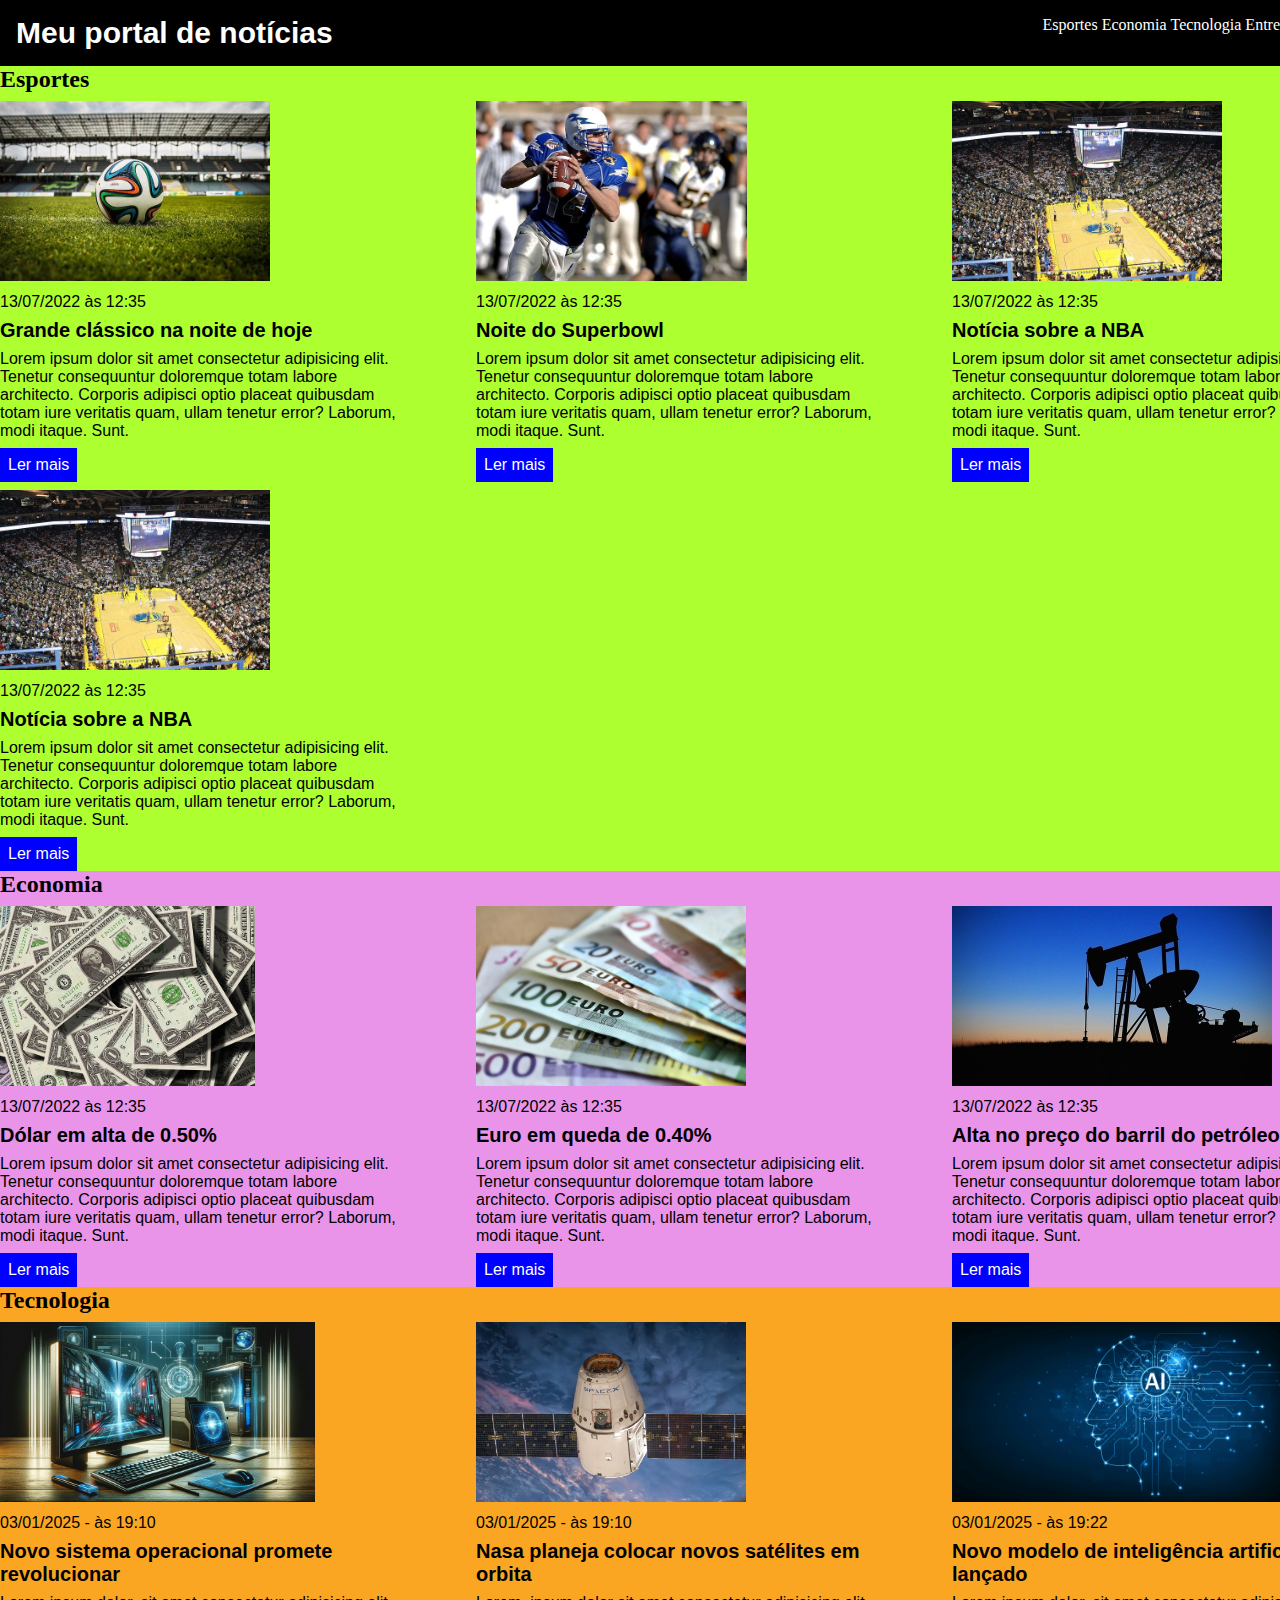
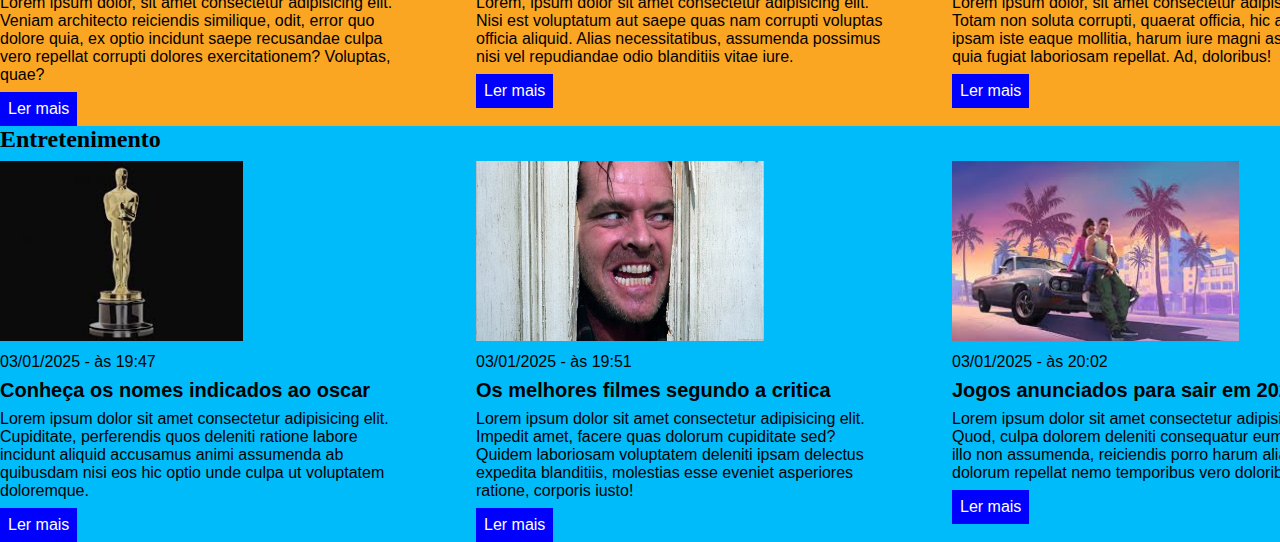
<file: index.html>
<!DOCTYPE html>
<html lang="pt-BR">
<head>
    <meta charset="UTF-8">
    <meta http-equiv="X-UA-Compatible" content="IE=edge">
    <meta name="viewport" content="width=device-width, initial-scale=1.0">
    <title>Meu portal de notícias</title>
    <link rel="stylesheet" href="style.css"">
</head>
<body>
    <header>
        <h1>Meu portal de notícias</h1>
        <nav>
            <ul>
                <li>
                    <a href="#sports" title="Ir para a seção de esportes">Esportes</a>
                </li>
                <li>
                    <a href="#economy" title="Ir para a seção de notícias">Economia</a>
                </li>
                <li>
                    <a href="#technology" title="Ir para a seção de Tecnologia">Tecnologia</a>
                </li>
                <li>
                    <a href="#entertainment" title="Ir para a seção de entretenimento">Entretenimento</a>
                </li>
            </ul>
        </nav>
    </header>
    <!--Esportes-->
    <section id="sports">
        <h2>Esportes</h2>
        <div class="container">
            <div class="articles">
        <article>
            <img src="./imagens/futebol.jpg" alt="Bola de futebol no gramado" />
            <header>
                <time>13/07/2022 às 12:35</time>
            </header>
            <h3>Grande clássico na noite de hoje</h3>
            <p>
                Lorem ipsum dolor sit amet consectetur adipisicing elit. Tenetur consequuntur doloremque totam labore architecto. Corporis adipisci optio placeat quibusdam totam iure veritatis quam, ullam tenetur error? Laborum, modi itaque. Sunt.
            </p>
            <a href="#" title="Leia a notícia completa">Ler mais</a>
        </article>
        <article>
            <img src="./imagens/futebol-americano.jpg" alt="Jogador de futebol americano correndo com a bola na mão" />
            <header>
                <time>13/07/2022 às 12:35</time>
            </header>
            <h3>Noite do Superbowl</h3>
            <p>
                Lorem ipsum dolor sit amet consectetur adipisicing elit. Tenetur consequuntur doloremque totam labore architecto. Corporis adipisci optio placeat quibusdam totam iure veritatis quam, ullam tenetur error? Laborum, modi itaque. Sunt.
            </p>
            <a href="#" title="Leia a notícia completa">Ler mais</a>
        </article>
        <article>
            <img src="./imagens/basquete.jpg" title="Vista aérea de uma quadra de basquete" />
            <header>
                <time>13/07/2022 às 12:35</time>
            </header>
            <h3>Notícia sobre a NBA</h3>
            <p>
                Lorem ipsum dolor sit amet consectetur adipisicing elit. Tenetur consequuntur doloremque totam labore architecto. Corporis adipisci optio placeat quibusdam totam iure veritatis quam, ullam tenetur error? Laborum, modi itaque. Sunt.
            </p>
            <a href="#" title="Leia a notícia completa">Ler mais</a>
        </article>
        <article>
            <img src="./imagens/basquete.jpg" title="Vista aérea de uma quadra de basquete" />
            <header>
                <time>13/07/2022 às 12:35</time>
            </header>
            <h3>Notícia sobre a NBA</h3>
            <p>
                Lorem ipsum dolor sit amet consectetur adipisicing elit. Tenetur consequuntur doloremque totam labore architecto. Corporis adipisci optio placeat quibusdam totam iure veritatis quam, ullam tenetur error? Laborum, modi itaque. Sunt.
            </p>
            <a href="#" title="Leia a notícia completa">Ler mais</a>
        </article>
        </div>
        </div>
    </section>
    <!--Ecônomia-->
    <section id="economy">
        <h2>Economia</h2>
        <div class="container">
            <div class="articles">
        <article>
            <img src="./imagens/dolares.jpg" alt="Muitos dólares" />
            <header>
                <time>13/07/2022 às 12:35</time>
            </header>
            <h3>Dólar em alta de 0.50%</h3>
            <p>
                Lorem ipsum dolor sit amet consectetur adipisicing elit. Tenetur consequuntur doloremque totam labore architecto. Corporis adipisci optio placeat quibusdam totam iure veritatis quam, ullam tenetur error? Laborum, modi itaque. Sunt.
            </p>
            <a href="#" title="Leia a notícia completa">Ler mais</a>
        </article>
        <article>
            <img src="./imagens/euro.jpg" alt="Várias notas de euro" />
            <header>
                <time>13/07/2022 às 12:35</time>
            </header>
            <h3>Euro em queda de 0.40%</h3>
            <p>
                Lorem ipsum dolor sit amet consectetur adipisicing elit. Tenetur consequuntur doloremque totam labore architecto. Corporis adipisci optio placeat quibusdam totam iure veritatis quam, ullam tenetur error? Laborum, modi itaque. Sunt.
            </p>
            <a href="#" title="Leia a notícia completa">Ler mais</a>
        </article>
        <article>
            <img src="./imagens/petroleo.jpg" alt="Extração de petróleo" />
            <header>
                <time>13/07/2022 às 12:35</time>
            </header>
            <h3>Alta no preço do barril do petróleo</h3>
            <p>
                Lorem ipsum dolor sit amet consectetur adipisicing elit. Tenetur consequuntur doloremque totam labore architecto. Corporis adipisci optio placeat quibusdam totam iure veritatis quam, ullam tenetur error? Laborum, modi itaque. Sunt.
            </p>
            <a href="#" title="Leia a notícia completa">Ler mais</a>
        </article>
            </div>
        </div>
    </section>
    <!--Tecnologia-->
    <section id="technology">
        <h2>Tecnologia</h2>
        <div class="container">
        <div class="articles">
        <article>
            <img src="./imagens/Computador.webp" alt="Um computador em uma mesa">
            <header>
                <time>03/01/2025 - às 19:10</time>
                </header>
                <h3>Novo sistema operacional promete revolucionar</h3>
                <p>Lorem ipsum dolor, sit amet consectetur adipisicing elit. Veniam architecto reiciendis similique, odit, error quo dolore quia, ex optio incidunt saepe recusandae culpa vero repellat corrupti dolores exercitationem? Voluptas, quae? </p>
                <a href="#" title="Leia a noticia completa">Ler mais</a>
        </article>
        <article>
            <img src="./imagens/Satêlite.webp" alt="">
            <header>
                <time>03/01/2025 - às 19:10</time>
            </header>
            <h3>Nasa planeja colocar novos satélites em orbita</h3>
            <p>Lorem, ipsum dolor sit amet consectetur adipisicing elit. Nisi est voluptatum aut saepe quas nam corrupti voluptas officia aliquid. Alias necessitatibus, assumenda possimus nisi vel repudiandae odio blanditiis vitae iure.</p>
            <a href="#" title="Leia a noticia completa">Ler mais</a>
        </article>
        <article>
            <img src="./imagens/inteligencia-artificial.png" alt="Uma representação de inteligencia artificial">
            <header>
                <time>03/01/2025 - às 19:22</time>
                <h3>Novo modelo de inteligência artificial é lançado</h3>
                <p>Lorem ipsum dolor, sit amet consectetur adipisicing elit. Totam non soluta corrupti, quaerat officia, hic accusamus ipsam iste eaque mollitia, harum iure magni aspernatur quia fugiat laboriosam repellat. Ad, doloribus!</p>
                <a href="#" title="Leia a noticia completa">Ler mais</a>
            </header>
        </article>
        </div>
        </div>
    </section>
    <!--entretenimento-->
    <section id="entertainment">
        <h2>Entretenimento</h2>
        <div class="container">
        <div class="articles">
        <article>
            <img src="./imagens/Oscar.jpg" alt="Uma imagem do troféu dado como premio no oscar">
            <header>
                <time>03/01/2025 - às 19:47</time>
                <h3>Conheça os nomes indicados ao oscar</h3>
                <p>Lorem ipsum dolor sit amet consectetur adipisicing elit. Cupiditate, perferendis quos deleniti ratione labore incidunt aliquid accusamus animi assumenda ab quibusdam nisi eos hic optio unde culpa ut voluptatem doloremque.</p>
                <a href="#" title="Leia a noticia completa">Ler mais</a>
            </header>
        </article>
        <article>
            <img src="./imagens/Filme.jpg" alt="Uma pessoa no buraco de uma parede">
            <header>
                <time>03/01/2025 - às 19:51</time>
                <h3>Os melhores filmes segundo a critica</h3>
                <p>Lorem ipsum dolor sit amet consectetur adipisicing elit. Impedit amet, facere quas dolorum cupiditate sed? Quidem laboriosam voluptatem deleniti ipsam delectus expedita blanditiis, molestias esse eveniet asperiores ratione, corporis iusto!</p>
                <a href="#" title="Leia a noticia completa">Ler mais</a>
            </header>
        </article>
        <article>
            <img src="./imagens/jogos.jpg" alt="Capa de um jogo">
            <header>
                <time>03/01/2025 - às 20:02</time>
            </header>
            <h3>Jogos anunciados para sair em 2025</h3>
            <p>Lorem ipsum dolor sit amet consectetur adipisicing elit. Quod, culpa dolorem deleniti consequatur eum magnam illo non assumenda, reiciendis porro harum alias quam dolorum repellat nemo temporibus vero doloribus nihil.</p>
            <a href="#" title="Leia a noticia completa">Ler mais</a>
        </article>
        </div>
        </div>
    </section>
</body>
</html>
</file>
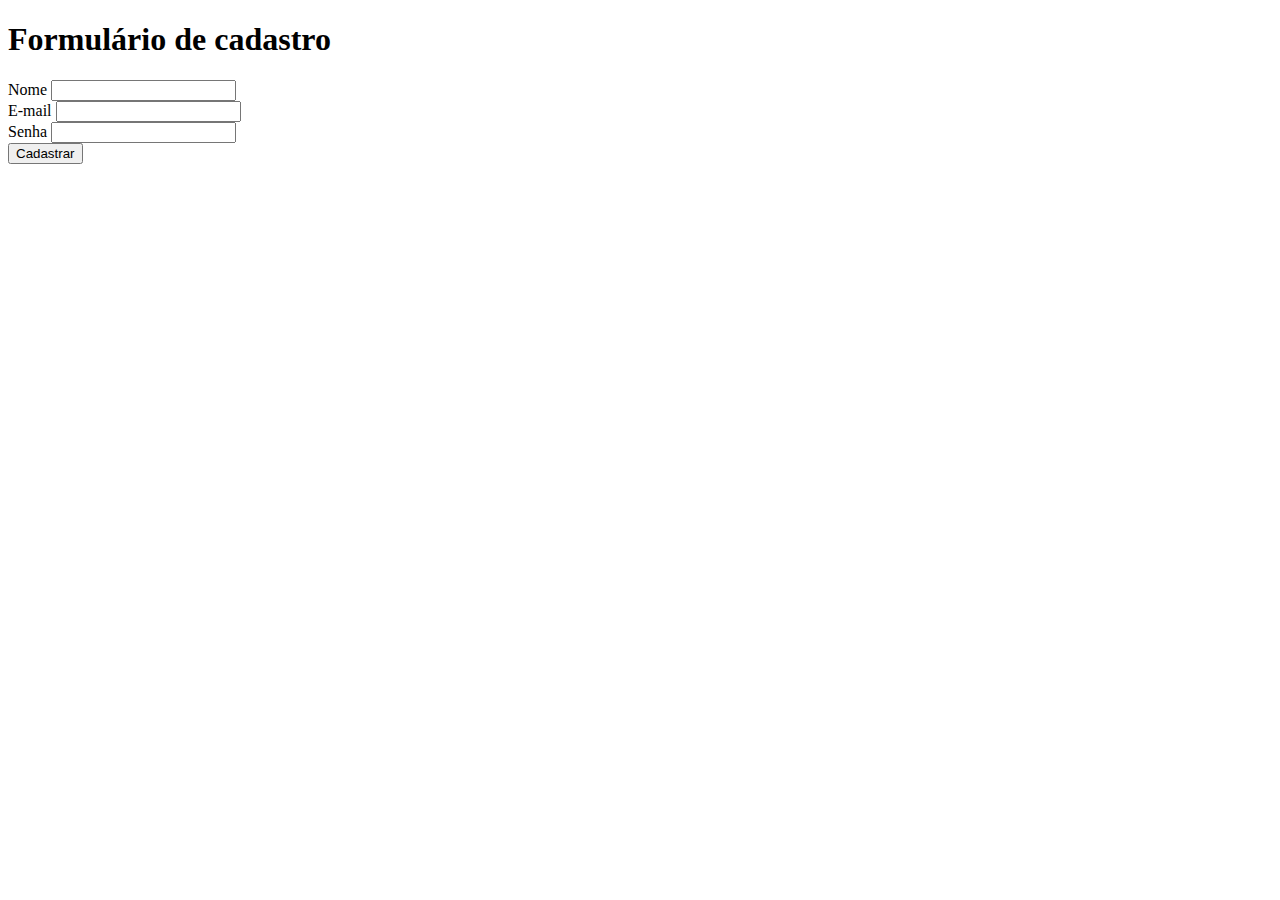
<file: formulario.html>
<!DOCTYPE html>
<html lang="pt-br">
<head>
    <meta charset="UTF-8">
    <meta name="viewport" content="width=device-width, initial-scale=1.0">
    <title>Tarefa</title>
</head>
<body>
    <h1>Formulário de cadastro</h1>
    <form>
        <label for="nome">Nome</label> <input id="nome">
        <br/>
        <label for="email">E-mail</label> <input id="email">
        <br/>
        <label for="senha">Senha</label> <input id="senha">
        <br/>
        <button>Cadastrar</button>
    </form>
</body>
</html>
</file>
<file: style.css>
* {
    box-sizing: border-box;
    padding: 0px;
    margin: 0px;
}

body {
    width: 1360px;
}

body > header {
    background-color: #000000;
    color: #FFFFFF;
    padding: 16px;
    display: flex;
    text-align: center;
    justify-content: space-between;
    width: 1360px;
}

h1 {
    font-family: sans-serif;
    font-size: 30px;
}

header li {
display: inline;
}

.container {
    width: 1360px;
    margin: 0 auto;
    }

    .articles {
        display: flex;
        flex-wrap: wrap;
        justify-content: space-between;
        font-family: sans-serif;
    }

    .articles article img {
    height: 180px;
    margin-top: 8px;
    margin-bottom: 8px;
    }

    .articles article {
        width: 30%;
    }

    a {
        color: #FFFFFF;
        text-decoration: none;
    }

    .articles article a {
        padding: 8px;
        background-color: #0000ff;
        display: inline-block;
    }

    .articles article a:hover {
        text-decoration: underline;
    }

    header a:hover {
        text-decoration: underline;
    }

    h3 {
        font-size: 20px;
        margin-top: 8px;
        margin-bottom: 8px;
    }

    p {
        margin-bottom: 8px;
    }

    #sports {
        background-color: #ADFF2F;
    }

    #economy {
        background-color: #e993e9;
    }

    #technology {
        background-color: #faa622;
    }

    #entertainment {
        background-color: #00bbfa ;
    }
</file>
